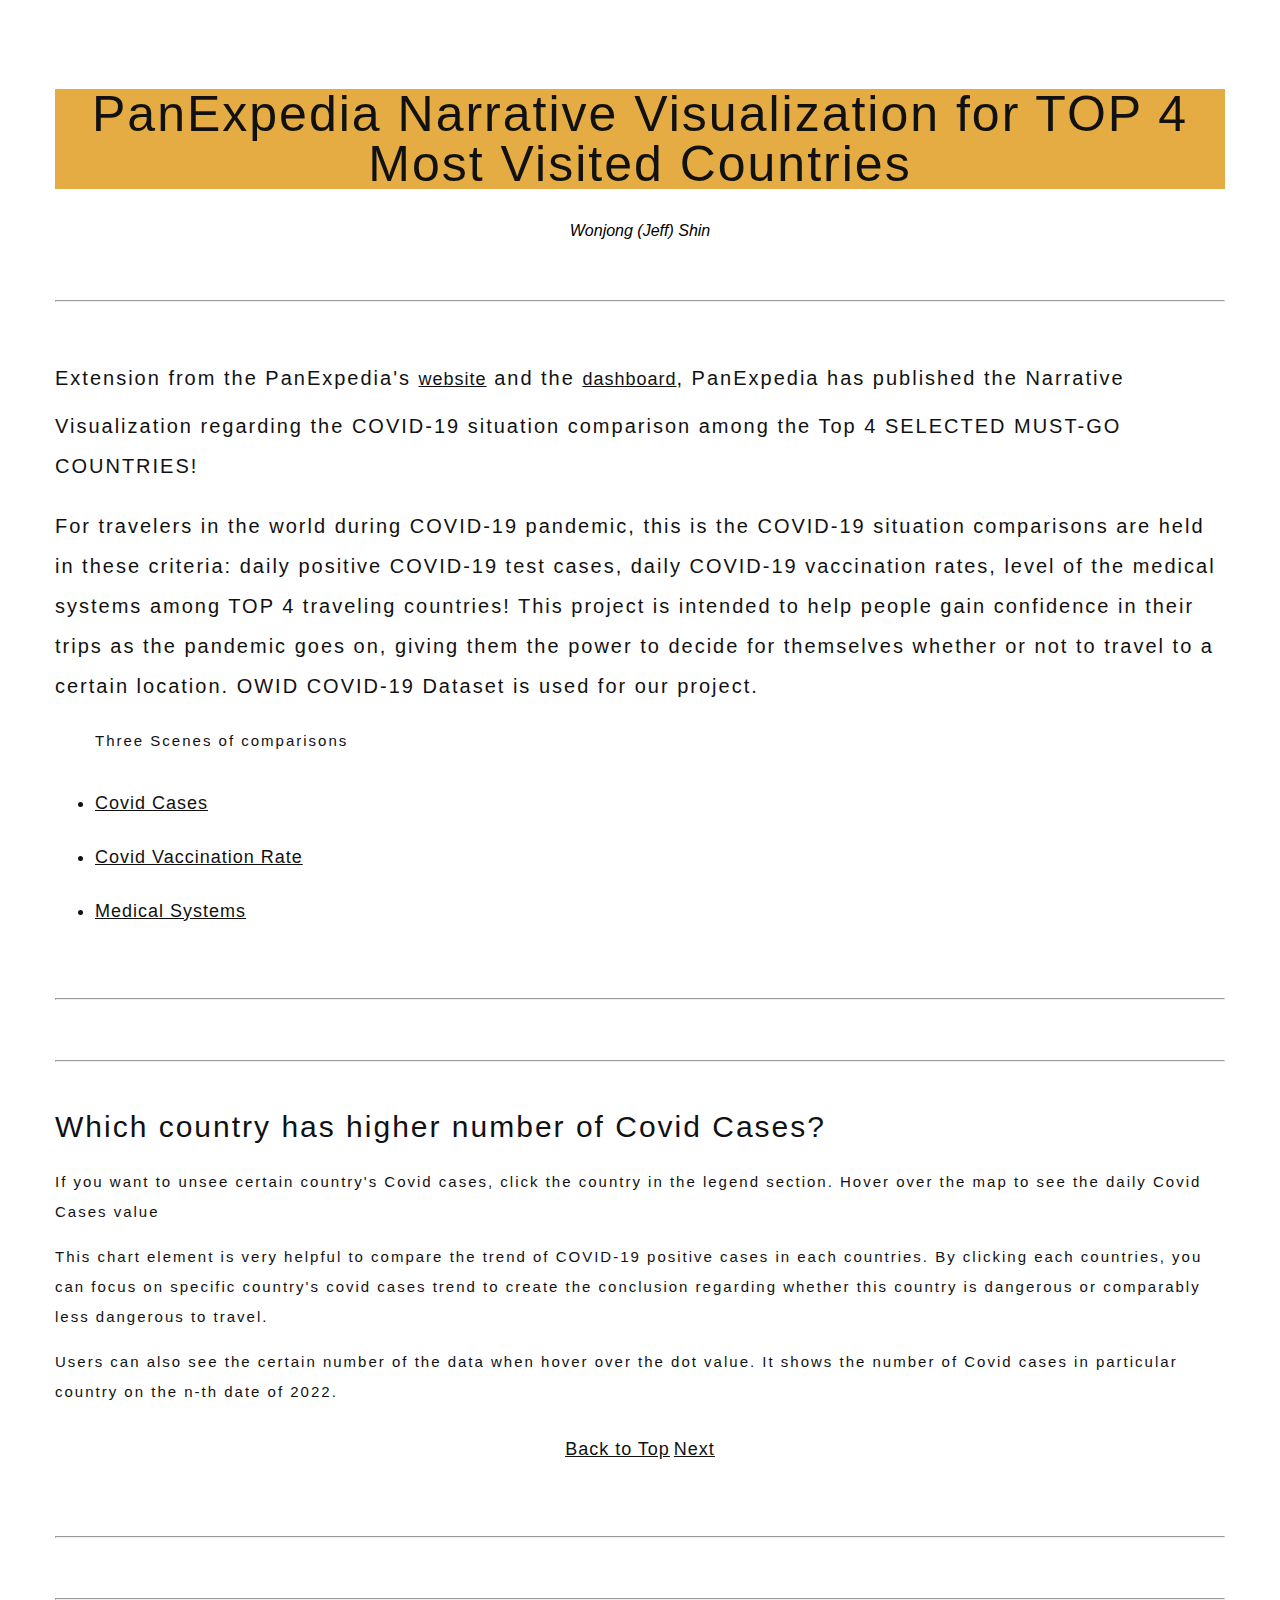
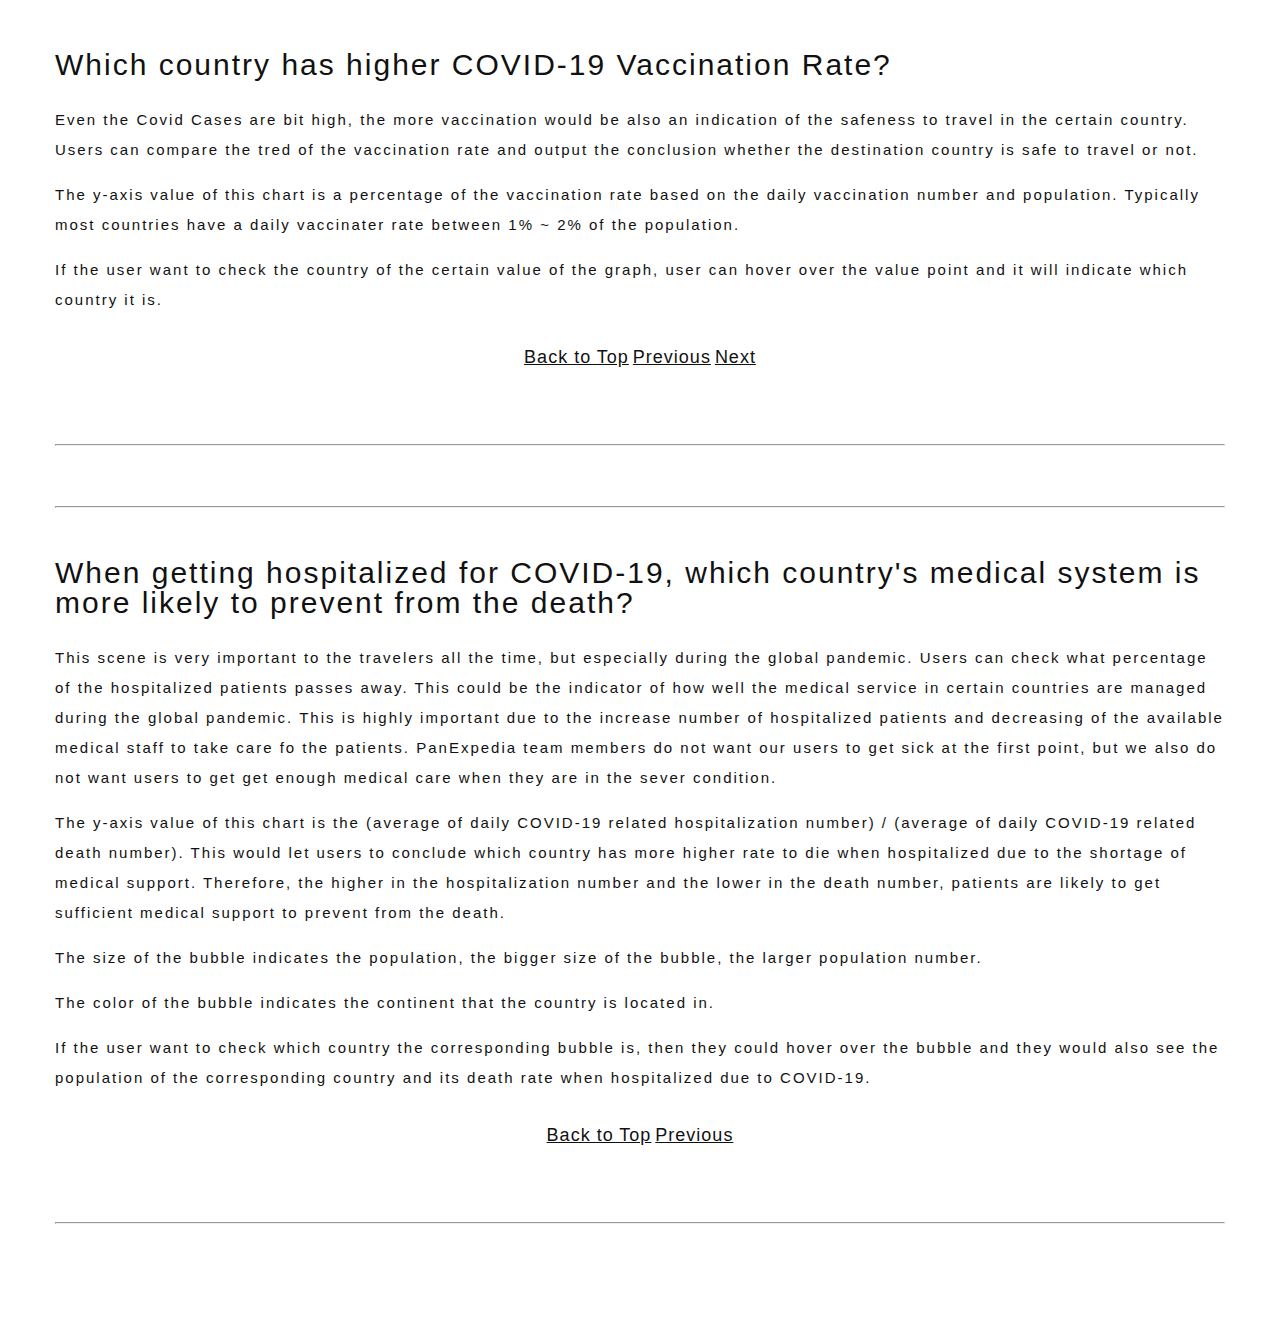
<file: index.html>
<!DOCTYPE html>
<html lang="en">
    <!-- Load in D3 -->
    <script src="https://d3js.org/d3.v6.js"></script>

    <!-- Load color scale -->
    <script src="https://d3js.org/d3-scale-chromatic.v1.min.js"></script>

    <!-- Script -->
    <script src="./js/visualization.js"></script>

    <head>
        <meta charset="utf-8">
        <title>PanExpedia Narrative Visualization</title>
        <!-- Load in custom CSS -->
        <link rel="stylesheet" type="text/css" href="./css/style.css">
    </head>
    <body onload="load1(); load2(); load3();">
        <h1 id="intro">PanExpedia Narrative Visualization for TOP 4 Most Visited Countries</h1>
        <div>
            <span class="italic">Wonjong (Jeff) Shin</span>
            <hr>
            <h3>
            Extension from the PanExpedia's <a href="https://github.com/shinwj123/panexpedia">website</a> and the <a href="https://public.tableau.com/app/profile/wonjong.shin/viz/PanExpediaDashboard/COVIDTrendGraph?publish=yes">dashboard</a>, 
            PanExpedia has published the Narrative Visualization regarding the COVID-19 situation comparison among the Top 4 SELECTED MUST-GO COUNTRIES!
            </h3>
            <h3> For travelers in the world during COVID-19 pandemic, this is the COVID-19 situation comparisons are held in these criteria: daily positive COVID-19 test cases, daily COVID-19 vaccination rates, level of the medical systems among TOP 4 traveling countries! This project is intended to help people gain confidence in their trips as the pandemic goes on, giving them the power to decide for themselves whether or not to travel to a certain location. OWID COVID-19 Dataset is used for our project.</h3>
            <ul>
                <h4> Three Scenes of comparisons</h4>
                <li>
                    <a href="#one" class="contents">Covid Cases</a>
                </li>
                <li>
                    <a href="#two" class="contents">Covid Vaccination Rate</a>
                </li>
                <li>
                    <a href="#three" class="contents">Medical Systems</a>
                </li>
            </ul>
            <hr>
        </div>

        <!-- scene1 -->
        <hr>
            <h2 id="one">Which country has higher number of Covid Cases?</h2> 
            <p>If you want to unsee certain country's Covid cases, click the country in the legend section. Hover over the map to see the daily Covid Cases value </p>
            
            <!-- multi line graphs -->
            <div id="scene1"></div>

            <p> This chart element is very helpful to compare the trend of COVID-19 positive cases in each countries. By clicking each countries, you can focus on specific country's covid cases trend to create the conclusion regarding whether this country is dangerous or comparably less dangerous to travel. </p>
            <p> Users can also see the certain number of the data when hover over the dot value. It shows the number of Covid cases in particular country on the n-th date of 2022. </p>
            
            <a href="#intro" class="back">Back to Top</a>
            <a href="#two" class="back">Next</a>
        <hr>

        <!-- scene2 -->
        <hr>
            <h2 id="two">Which country has higher COVID-19 Vaccination Rate? </h2>

            <!-- multi area graphs -->
            <div id="scene2"></div>
            
            <p> Even the Covid Cases are bit high, the more vaccination would be also an indication of the safeness to travel in the certain country. Users can compare the tred of the vaccination rate and output the conclusion whether the destination country is safe to travel or not.</p>
            <p> The y-axis value of this chart is a percentage of the vaccination rate based on the daily vaccination number and population. Typically most countries have a daily vaccinater rate between 1% ~ 2% of the population. </p>
            <p> If the user want to check the country of the certain value of the graph, user can hover over the value point and it will indicate which country it is.</p>

            <a href="#intro" class="back">Back to Top</a>
            <a href="#one" class="back">Previous</a>
            <a href="#three" class="back">Next</a>
        <hr>

        <!-- scene3 -->
        <hr>
            <h2 id="three">When getting hospitalized for COVID-19, which country's medical system is more likely to prevent from the death?</h2>

            <!-- bubble scatter plot-->
            <div id="scene3"></div>

            <p> This scene is very important to the travelers all the time, but especially during the global pandemic. Users can check what percentage of the hospitalized patients passes away. This could be the indicator of how well the medical service in certain countries are managed during the global pandemic. This is highly important due to the increase number of hospitalized patients and decreasing of the available medical staff to take care fo the patients. PanExpedia team members do not want our users to get sick at the first point, but we also do not want users to get get enough medical care when they are in the sever condition. </p>
            <p> The y-axis value of this chart is the (average of daily COVID-19 related hospitalization number) / (average of daily COVID-19 related death number). This would let users to conclude which country has more higher rate to die when hospitalized due to the shortage of medical support. Therefore, the higher in the hospitalization number and the lower in the death number, patients are likely to get sufficient medical support to prevent from the death. </p>
            <p> The size of the bubble indicates the population, the bigger size of the bubble, the larger population number.</h3>
            <p> The color of the bubble indicates the continent that the country is located in. </h3>
            <p> If the user want to check which country the corresponding bubble is, then they could hover over the bubble and they would also see the population of the corresponding country and its death rate when hospitalized due to COVID-19.</p>

            <a href="#intro" class="back">Back to Top</a>
            <a href="#two" class="back">Previous</a>
        <hr>

        

    </body>
</html>
</file>
<file: css/style.css>
hr {
    margin-bottom: 50px;
    margin-top: 60px;
}

body {
    text-align: center;
    margin: 25px;
    padding: 30px;
}

h1 {
    color: #111;
    font-family: 'Helvetica Neue', sans-serif;
    font-size: 50px;
    font-weight: 150;
    letter-spacing: 2px;
    line-height: 1;
    text-align: center;
    background-color: rgb(228, 172, 67);
}

h2 {
    color: #111;
    font-family: 'Helvetica Neue', sans-serif;
    font-size: 30px;
    font-weight: 150;
    letter-spacing: 2px;
    line-height: 1;
    text-align: left;
}

h3 {
    color: #111;
    font-family: 'Helvetica Neue', sans-serif;
    font-size: 20px;
    font-weight: 150;
    letter-spacing: 2px;
    line-height: 2;
    text-align: left;
}

h4, p {
    color: #111;
    font-family: 'Helvetica Neue', sans-serif;
    font-size: 15px;
    font-weight: 150;
    letter-spacing: 2px;
    line-height: 2;
    text-align: left;
}

.italic {
    font-family: 'Helvetica Neue', sans-serif;
    font-style: italic;
}

.axis text {
    font-family: sans-serif;
    font-size: 11px;
}

.bubbles {
    stroke-width: 2px;
    stroke: white;
}

.bubbles:hover {
    stroke: black;
}

li, a {
    text-align: left; color: #111;
    font-family: 'Helvetica Neue', sans-serif;
    font-size: 18px;
    font-weight: 150;
    letter-spacing: 1px;
    line-height: 3;
}
</file>
